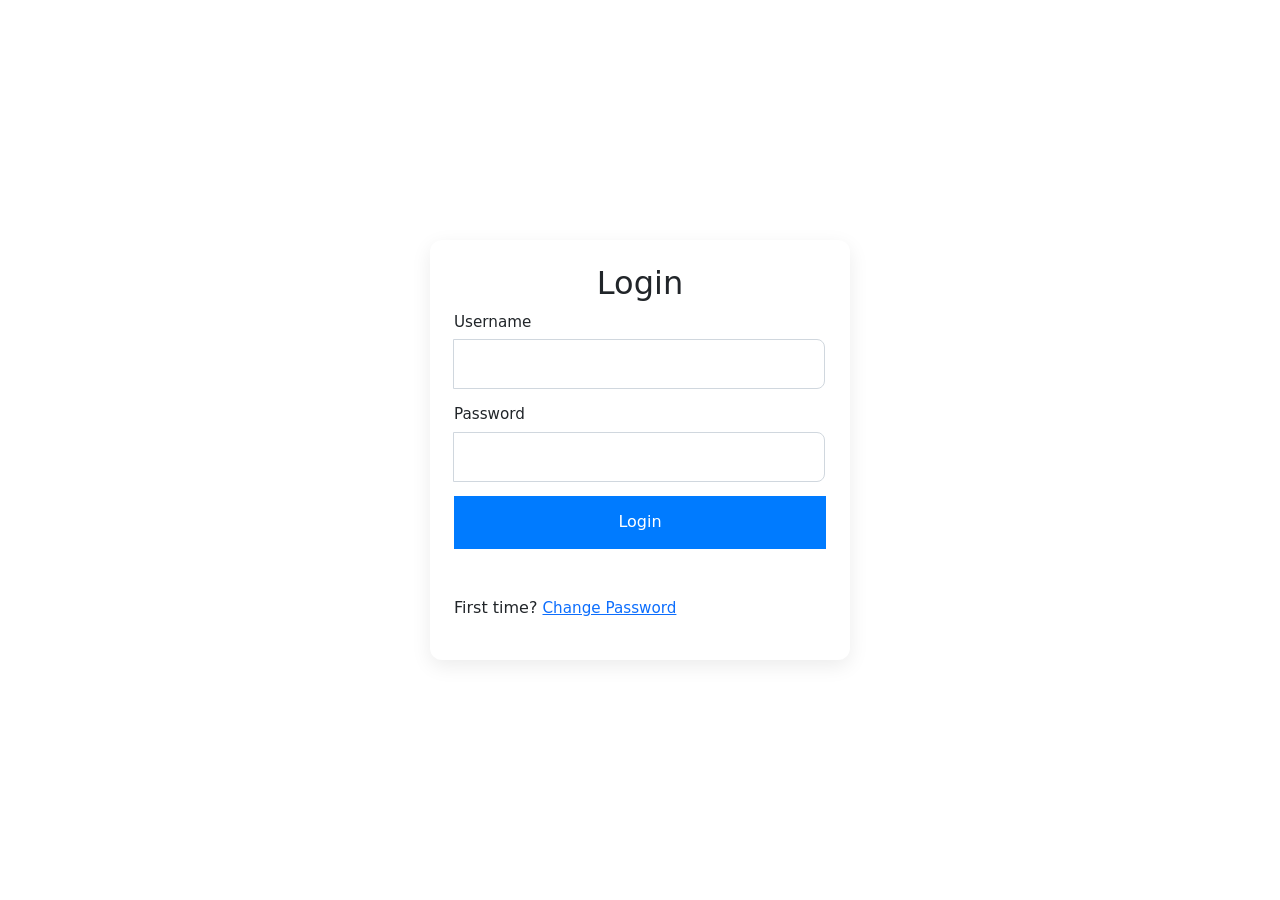
<file: index.html>
<!DOCTYPE html>
<html lang="en">
<head>
    <meta charset="UTF-8">
    <meta name="viewport" content="width=device-width, initial-scale=1">
    <title>Voting App Login</title>
    <link rel="icon" type="image/png" href="assets/img/vote7.png">
    <link rel="stylesheet" href="./css/login.css">
    <link href="https://cdn.jsdelivr.net/npm/bootstrap@5.0.2/dist/css/bootstrap.min.css" rel="stylesheet"
          integrity="sha384-EVSTQN3/azprG1Anm3QDgpJLIm9Nao0Yz1ztcQTwFspd3yD65VohhpuuCOmLASjC" crossorigin="anonymous">

          <!-- Google Tag Manager -->
<script>(function(w,d,s,l,i){w[l]=w[l]||[];w[l].push({'gtm.start':
new Date().getTime(),event:'gtm.js'});var f=d.getElementsByTagName(s)[0],
j=d.createElement(s),dl=l!='dataLayer'?'&l='+l:'';j.async=true;j.src=
'https://www.googletagmanager.com/gtm.js?id='+i+dl;f.parentNode.insertBefore(j,f);
})(window,document,'script','dataLayer','GTM-WWVC9BZ6');</script>
<!-- End Google Tag Manager -->
</head>
<!-- Google tag (gtag.js) -->
<script async src="https://www.googletagmanager.com/gtag/js?id=G-MKKWK0TKY8"></script>
<script>
  window.dataLayer = window.dataLayer || [];
  function gtag(){dataLayer.push(arguments);}
  gtag('js', new Date());

  gtag('config', 'G-MKKWK0TKY8');
</script>
<body>

    <!-- Google Tag Manager (noscript) -->
<noscript><iframe src="https://www.googletagmanager.com/ns.html?id=GTM-WWVC9BZ6"
height="0" width="0" style="display:none;visibility:hidden"></iframe></noscript>
<!-- End Google Tag Manager (noscript) -->
 
<div class="login-container">
    <h2>Login</h2>
    <form id="loginForm">
        <div class="input-group">
            <label for="username">Username</label>
            <input type="text" id="username" name="username" required>
        </div>
        <div class="input-group">
            <label for="password">Password</label>
            <input type="password" id="password" name="password" required>
        </div>
        <button type="submit">Login</button>
        <span>First time? </span><a id="forgotpassword" class="mt-5" data-bs-toggle="modal" data-bs-target="#userModal">Change Password</a>
    </form>
    <p id="message"></p>
</div>


<!-- User Password Change Modal -->
<div class="modal fade" id="userModal" tabindex="-1" aria-labelledby="exampleModalLabel" aria-hidden="true">
    <div class="modal-dialog">
        <div class="modal-content">
            <div class="modal-header">
                <h5 class="modal-title">Change Password</h5>
                <button type="button" class="btn-close" data-bs-dismiss="modal" aria-label="Close"></button>
            </div>
            <div class="modal-body">
                <form id="changePasswordForm">
                    <div class="mb-3">
                        <label for="modalUsername" class="form-label">Username</label>
                        <input type="text" id="modalUsername" class="form-control" required />
                    </div>
                    <div class="mb-3">
                        <label for="modalOldPassword" class="form-label">Old Password</label>
                        <input type="password" id="modalOldPassword" class="form-control" required />
                    </div>
                    <div class="mb-3">
                        <label for="modalNewPassword" class="form-label">New Password</label>
                        <input type="password" id="modalNewPassword" class="form-control" required />
                    </div>
                </form>
            </div>
            <div class="modal-footer">
                <button type="button" class="btn btn-secondary" data-bs-dismiss="modal">Cancel</button>
                <button type="button" id="savePasswordBtn" class="btn btn-primary">Save</button>
            </div>
        </div>
    </div>
</div>

<script src="https://cdn.jsdelivr.net/npm/bootstrap@5.0.2/dist/js/bootstrap.bundle.min.js"
        integrity="sha384-MrcW6ZMFYlzcLA8Nl+NtUVF0sA7MsXsP1UyJoMp4YLEuNSfAP+JcXn/tWtIaxVXM" crossorigin="anonymous"></script>
<script type="module" src="./js/login.js"></script>
<!--<script type="module" src="../js/config.js"></script>-->
<script src="./js/auth.js"></script>
</body>
</html>
</file>
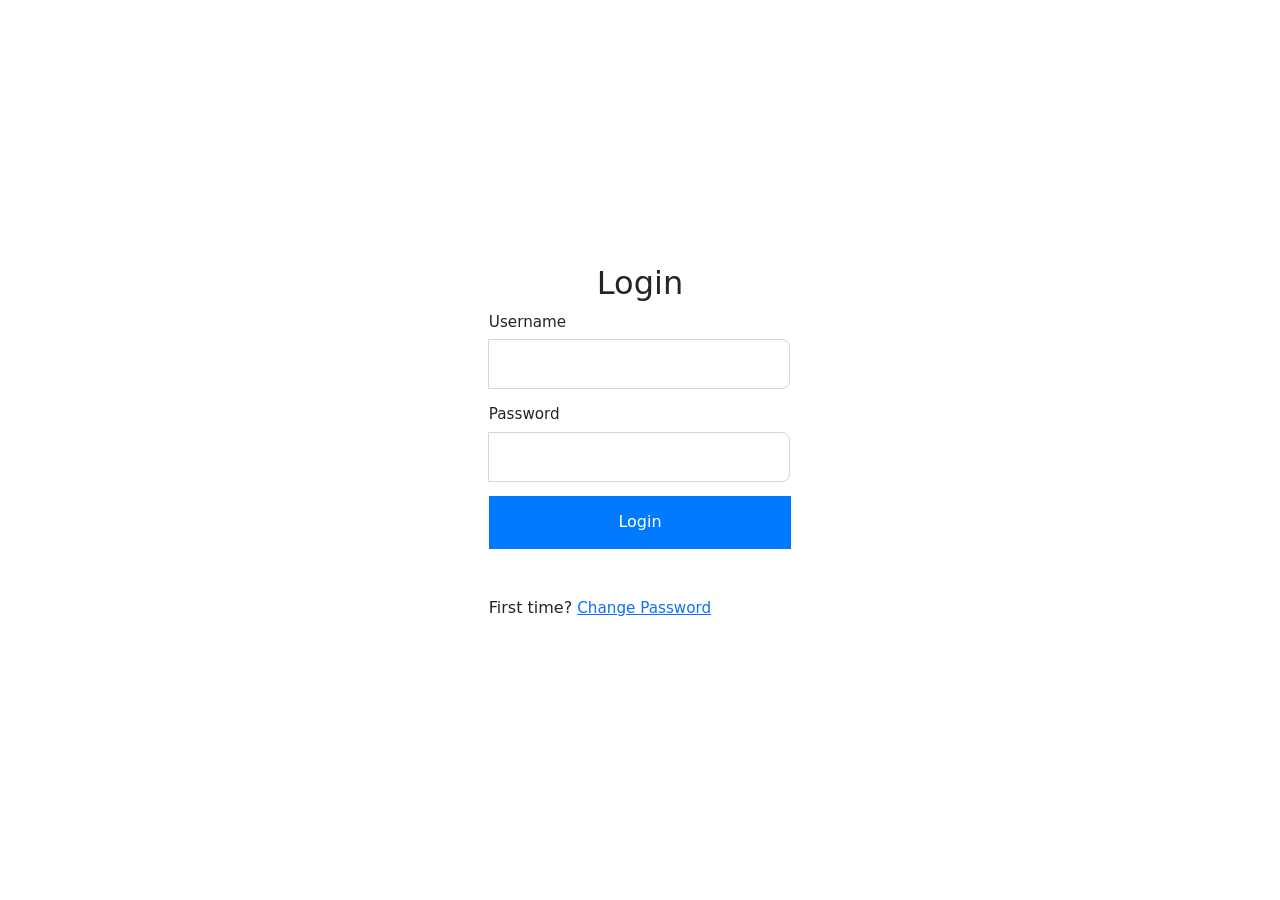
<file: html/index.html>
<!DOCTYPE html>
<html lang="en">
<head>
    <meta charset="UTF-8">
    <title>Voting App Login</title>
    <link rel="stylesheet" href="../css/login.css">
    <link href="https://cdn.jsdelivr.net/npm/bootstrap@5.0.2/dist/css/bootstrap.min.css" rel="stylesheet"
          integrity="sha384-EVSTQN3/azprG1Anm3QDgpJLIm9Nao0Yz1ztcQTwFspd3yD65VohhpuuCOmLASjC" crossorigin="anonymous">
</head>
<body>
<div class="logincontainer">
    <h2>Login</h2>
    <form id="loginForm">
        <div class="input-group">
            <label for="username">Username</label>
            <input type="text" id="username" name="username" required>
        </div>
        <div class="input-group">
            <label for="password">Password</label>
            <input type="password" id="password" name="password" required>
        </div>
        <button type="submit">Login</button>
        <span>First time? </span><a id="forgotpassword" class="mt-5" data-bs-toggle="modal" data-bs-target="#userModal">Change Password</a>
    </form>
    <p id="message"></p>
</div>


<!-- User Password Change Modal -->
<div class="modal fade" id="userModal" tabindex="-1" aria-labelledby="exampleModalLabel" aria-hidden="true">
    <div class="modal-dialog">
        <div class="modal-content">
            <div class="modal-header">
                <h5 class="modal-title">Change Password</h5>
                <button type="button" class="btn-close" data-bs-dismiss="modal" aria-label="Close"></button>
            </div>
            <div class="modal-body">
                <form id="changePasswordForm">
                    <div class="mb-3">
                        <label for="modalUsername" class="form-label">Username</label>
                        <input type="text" id="modalUsername" class="form-control" required />
                    </div>
                    <div class="mb-3">
                        <label for="modalOldPassword" class="form-label">Old Password</label>
                        <input type="password" id="modalOldPassword" class="form-control" required />
                    </div>
                    <div class="mb-3">
                        <label for="modalNewPassword" class="form-label">New Password</label>
                        <input type="password" id="modalNewPassword" class="form-control" required />
                    </div>
                </form>
            </div>
            <div class="modal-footer">
                <button type="button" class="btn btn-secondary" data-bs-dismiss="modal">Cancel</button>
                <button type="button" id="savePasswordBtn" class="btn btn-primary">Save</button>
            </div>
        </div>
    </div>
</div>

<script src="https://cdn.jsdelivr.net/npm/bootstrap@5.0.2/dist/js/bootstrap.bundle.min.js"
        integrity="sha384-MrcW6ZMFYlzcLA8Nl+NtUVF0sA7MsXsP1UyJoMp4YLEuNSfAP+JcXn/tWtIaxVXM" crossorigin="anonymous"></script>
<script type="module" src="../js/login.js"></script>
<!--<script type="module" src="../js/config.js"></script>-->
<script src="../js/auth.js"></script>
</body>
</html>
</file>
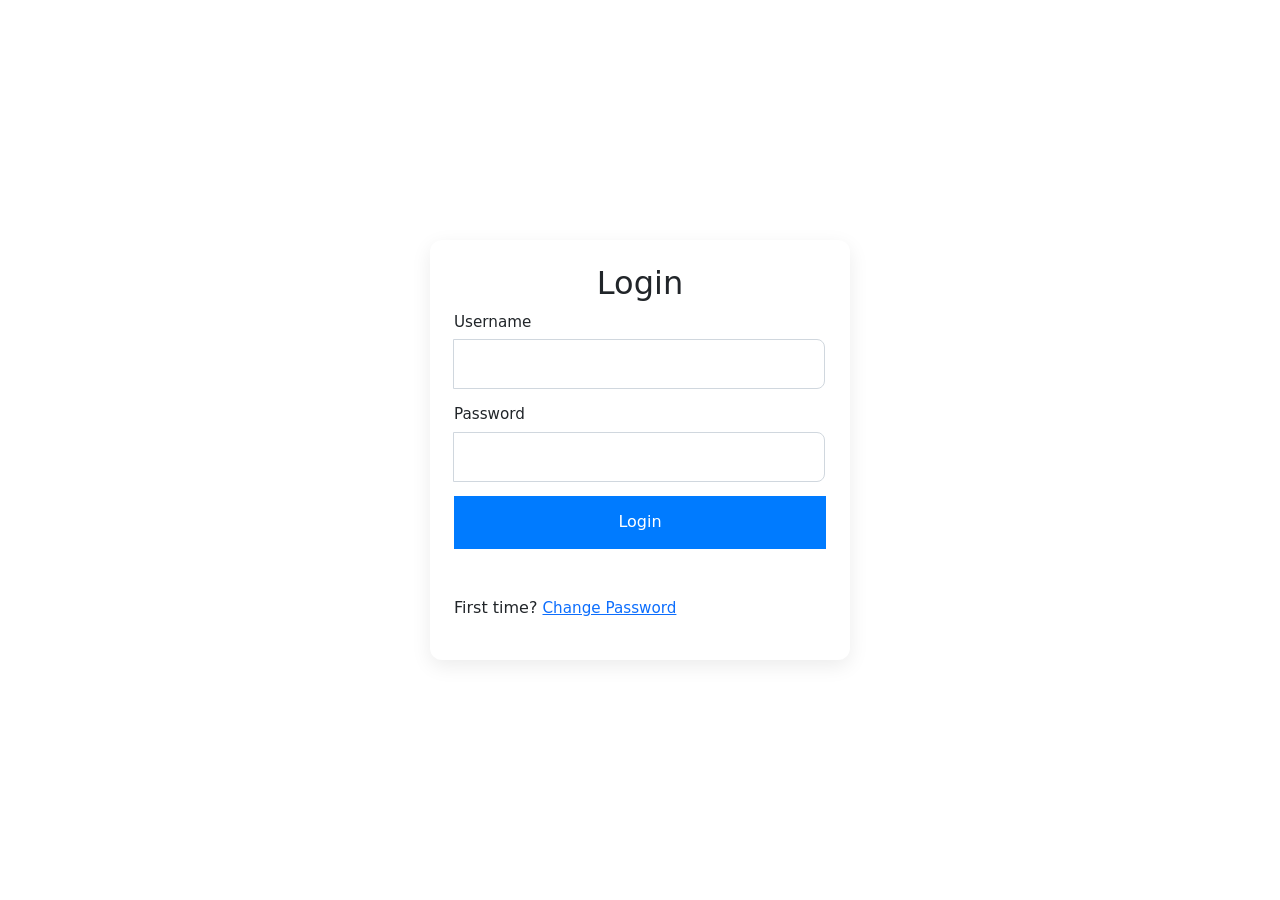
<file: html/vote.html>
<!DOCTYPE html>
<html lang="en">
<head>
    <meta charset="UTF-8">
    <meta name="viewport" content="width=device-width, initial-scale=1">
    <title>Voting</title>
    <link rel="stylesheet" href="../css/vote.css">
    <link rel="icon" type="image/png" href="../assets/img/vote7.png">
<!--    <link rel="stylesheet" href="../css/logout.css">-->

<!-- Google Tag Manager -->
<script>(function(w,d,s,l,i){w[l]=w[l]||[];w[l].push({'gtm.start':
new Date().getTime(),event:'gtm.js'});var f=d.getElementsByTagName(s)[0],
j=d.createElement(s),dl=l!='dataLayer'?'&l='+l:'';j.async=true;j.src=
'https://www.googletagmanager.com/gtm.js?id='+i+dl;f.parentNode.insertBefore(j,f);
})(window,document,'script','dataLayer','GTM-WWVC9BZ6');</script>
<!-- End Google Tag Manager -->
</head>
<body>

    <!-- Google Tag Manager (noscript) -->
<noscript><iframe src="https://www.googletagmanager.com/ns.html?id=GTM-WWVC9BZ6"
height="0" width="0" style="display:none;visibility:hidden"></iframe></noscript>
<!-- End Google Tag Manager (noscript) -->


<!-- Header with Logout -->
<!--<div class="logout">-->
<!--    <h2>Voting Portal</h2>-->
<!--    <button id="logoutBtn">-->
<!--        Logout-->
<!--    </button>-->
<!--</div>-->

<header class="header-bar">
    <div class="header-content no-hamburger">
        <h1 class="logo">Voting System</h1>
        <div class="btns">
            <button id="logoutBtn" onclick="logout()">Logout</button>
        </div>
    </div>
</header>



<div class="vote-container">
    <h2>Cast Your Vote</h2>
    <form id="voteForm">
        <div class="input-group">
            <label for="office_code">Select Office</label>
            <select id="office_code" name="office_code" required>
                <option value="">-- Select Office --</option>
            </select>
        </div>
        <div class="input-group">
            <label for="candidate_code">Select Candidate</label>
            <select id="candidate_code" name="candidate_code" required>
                <option value="">-- Select Candidate --</option>
            </select>
        </div>
        <button type="submit">Submit Vote</button>
    </form>
    <p id="voteMessage"></p>
</div>

<!--<div class="votes-list">-->
<!--    <h2>All Votes (Admins only)</h2>-->
<!--    <button id="loadVotes">Load Votes</button>-->
<!--    <table id="votesTable">-->
<!--        <thead>-->
<!--        <tr>-->
<!--            <th>ID</th>-->
<!--            <th>User</th>-->
<!--            <th>Candidate</th>-->
<!--            <th>Office</th>-->
<!--            <th>Created At</th>-->
<!--        </tr>-->
<!--        </thead>-->
<!--        <tbody></tbody>-->
<!--    </table>-->
<!--</div>-->

<script type="module" src="../js/vote.js"></script>
<!--<script src="../js/auth.js"></script>-->
<script src="../js/logout.js"></script>

<!-- Small script to toggle the header menu on mobile -->
<script>
    (function(){
        // keep script present but safely no-op for vote page (no menuToggle)
        const toggle = document.getElementById('menuToggle');
        const menu = document.querySelector('.btns');
        if (!toggle || !menu) return;
        toggle.addEventListener('click', function(){
            menu.classList.toggle('open');
            const expanded = this.getAttribute('aria-expanded') === 'true';
            this.setAttribute('aria-expanded', (!expanded).toString());
        });
    })();
</script>
</body>
</html>




<!--<!DOCTYPE html>-->
<!--<html lang="en">-->
<!--<head>-->
<!--    <meta charset="UTF-8">-->
<!--    <title>Voting</title>-->
<!--    <link rel="stylesheet" href="../css/vote.css">-->
<!--</head>-->
<!--<body>-->
<!--<div class="vote-container">-->
<!--    <h2>Cast Your Vote</h2>-->
<!--    <form id="voteForm">-->
<!--        <div class="input-group">-->
<!--            <label for="office_code">Select Office</label>-->
<!--            <select id="office_code" name="office_code" required>-->
<!--                <option value="">&#45;&#45; Select Office &#45;&#45;</option>-->
<!--            </select>-->
<!--        </div>-->
<!--        <div class="input-group">-->
<!--            <label for="candidate_code">Select Candidate</label>-->
<!--            <select id="candidate_code" name="candidate_code" required>-->
<!--                <option value="">&#45;&#45; Select Candidate &#45;&#45;</option>-->
<!--            </select>-->
<!--        </div>-->
<!--        <button type="submit">Submit Vote</button>-->
<!--    </form>-->
<!--    <p id="voteMessage"></p>-->
<!--</div>-->


<!--<div class="votes-list">-->
<!--    <h2>All Votes (Admins only)</h2>-->
<!--    <button id="loadVotes">Load Votes</button>-->
<!--    <table id="votesTable">-->
<!--        <thead>-->
<!--        <tr>-->
<!--            <th>ID</th>-->
<!--            <th>User</th>-->
<!--            <th>Candidate</th>-->
<!--            <th>Office</th>-->
<!--            <th>Created At</th>-->
<!--        </tr>-->
<!--        </thead>-->
<!--        <tbody></tbody>-->
<!--    </table>-->
<!--</div>-->

<!--<script src="../js/vote.js"></script>-->
<!--</body>-->
<!--</html>-->
</file>
<file: css/login.css>
/* Responsive login styles */
:root {
    --bg: #f4f4f9;
    --card-bg: #ffffff;
    --accent: #007bff;
    --accent-dark: #0056b3;
    --max-card-width: 420px;
}

*,
*::before,
*::after { box-sizing: border-box; }

html, body {
    height: 100%;
    margin: 0;
}

body {
    font-family: Arial, Helvetica, sans-serif;
    background: var(--bg);
    display: flex;
    justify-content: center;
    align-items: center;
    padding: 1rem; /* safe area on small screens */
}

.login-container {
    background: var(--card-bg);
    padding: 1.5rem;
    border-radius: 12px;
    box-shadow: 0 6px 20px rgba(0,0,0,0.08);
    width: 100%;
    max-width: var(--max-card-width);
    min-width: 260px;
}

h2 {
    text-align: center;
    margin-bottom: 1rem;
    font-size: 1.25rem;
}

.input-group {
    margin-bottom: 0.9rem;
}

label {
    display: block;
    margin-bottom: 0.35rem;
    font-size: 0.95rem;
}

input {
    width: 100%;
    padding: 0.75rem;
    border: 1px solid #d0d7de;
    border-radius: 8px;
    font-size: 1rem;
}

button {
    width: 100%;
    padding: 0.9rem;
    border: none;
    background: var(--accent);
    color: white;
    font-size: 1.05rem;
    border-radius: 8px;
    cursor: pointer;
    touch-action: manipulation;
}

button:hover {
    background: var(--accent-dark);
}

#message {
    margin-top: 0.9rem;
    text-align: center;
    font-size: 0.95rem;
}

#forgotpassword {
    cursor: pointer;
    font-weight: 500;
    font-size: 0.95rem;
    display: inline-block;
    margin-top: 0.6rem;
}

/* Modal form inputs (slightly larger on small screens) */
.modal-body input {
    padding: 0.7rem;
    font-size: 1rem;
}

/* Small screens tweaks */
@media (max-width: 420px) {
    .login-container { padding: 1rem; }
    h2 { font-size: 1.1rem; }
    input { padding: 0.75rem; font-size: 1rem; }
    button { padding: 0.9rem; font-size: 1.05rem; }
}

@media (max-width: 360px) {
    .login-container { padding: 0.85rem; }
    h2 { font-size: 1rem; }
    label { font-size: 0.9rem; }
    input { padding: 0.7rem; }
    button { padding: 0.85rem; font-size: 1rem; }
}
</file>
<file: css/vote.css>
body {
    font-family: Arial, sans-serif;
    background-color: #f8f9fa;
    margin: 0;
    padding: 20px;
    color: #333;
}

/* Responsive variables and improvements */
:root {
    --max-width: 980px;
    --card-bg: #fff;
    --primary: #1976d2;
    --primary-dark: #125ea6;
    --accent: #e74c3c;
    --container-padding: 25px;
}

/* Ensure content doesn't hide under fixed header */
body {
    padding-top: 76px; /* header (60px) + small gap */
}

h2 {
    text-align: center;
    color: #222;
    margin-bottom: 20px;
}

/*!* ===== Header Bar ===== *!*/
/*.logout {*/
/*    !*display: flex;*!*/
/*    !*justify-content: space-between;*!*/
/*    !*align-items: center;*!*/
/*    !*padding: 12px 20px;*!*/
/*    background-color: #004080; !* deep blue *!*/
/*    color: #ffffff;*/
/*    box-shadow: 0 2px 5px rgba(0, 0, 0, 0.2);*/
/*}*/

/*.logout h2 {*/
/*    margin: 0;*/
/*    font-size: 20px;*/
/*    font-weight: 600;*/
/*}*/

/* ===== Logout Button ===== */
#logoutBtn {
    /*padding: 8px 14px;*/
    background-color: #e74c3c; /* red */
    width: auto;
    border: none;
    color: #ffffff;
    font-size: 14px;
    font-weight: 500;
    border-radius: 5px;
    cursor: pointer;
    transition: background-color 0.2s ease, transform 0.1s ease;
}


/*#logoutBtn:hover {*/
/*    background-color: #c0392b; !* darker red *!*/
/*    transform: scale(1.05);*/
/*}*/

/*#logoutBtn:active {*/
/*    transform: scale(0.95);*/
/*}*/

/* Style logout button */
.adminBtn {
    position: fixed;         /* stick in place */
    top: 15px;               /* space from top */
    right: 20px;             /* space from right */
    display: flex;   /* don’t stretch full width */
    gap: 10px;
    width: auto;             /* only as wide as text */
    padding: 10px 20px;
    /*background-color: #e63946;*/
    color: #fff;
    border: none;
    border-radius: 6px;
    font-size: 14px;
    font-weight: bold;
    cursor: pointer;
    transition: background 0.3s ease;
    z-index: 1000;
}

/* Header bar container */
.header-bar {
    position: fixed;
    top: 0;
    left: 0;
    right: 0;
    height: 60px;
    background: #2c3e50;
    color: #fff;
    display: flex;
    align-items: center;
    justify-content: center;
    box-shadow: 0 2px 5px rgba(0,0,0,0.2);
    z-index: 1000;
}

/* Inner header content */
.header-content {
    width: 100%;
    max-width: 1200px;
    display: flex;
    align-items: center;
    justify-content: center; /* center logo by default */
    position: relative; /* allows absolutely positioning .btns */
    padding: 0 20px;
}

/* Centered logo */
.logo {
    font-size: 20px;
    font-weight: bold;
    margin: 0;
}

/* Button group pinned to right */
.btns {
    display: flex;
    gap: 1rem;
    align-items: center;
    position: absolute;
    right: 20px;
}

.menu-toggle {
    display: none; /* shown on small screens */
    background: transparent;
    border: none;
    color: #fff;
    font-size: 24px;
    line-height: 1;
    padding: 6px 8px;
    border-radius: 4px;
    cursor: pointer;
    width: auto !important;   /* prevent full width */
    height: auto;
}

.btns {
    transition: all 180ms ease-in-out;
}

/* Links in header */
.btns a {
    color: #fff;
    text-decoration: none;
    font-size: 16px;
}

.btns a:hover {
    color: #888383;
}

/* Logout button */
#logoutBtn {
    background: #e74c3c;
    border: none;
    padding: 8px 16px;
    border-radius: 4px;
    color: #fff;
    cursor: pointer;
    transition: background 0.2s ease;
}


#logoutBtn:hover {
    background-color: #c92c3a;
}


#logoutBtn:focus {
    outline: 2px solid #fff;
    outline-offset: 2px;
}

.vote-container {
    max-width: 600px;
    margin: 40px auto;
    padding: var(--container-padding);
    background: #fff;
    border-radius: 8px;
    box-shadow: 0 4px 8px rgba(0,0,0,0.1);
}

.votes-list {
    max-width: 1000px;
    margin: 20px auto;
    padding: 25px;
    background: #fff;
    border-radius: 8px;
    box-shadow: 0 4px 8px rgba(0,0,0,0.1);
}

select {
    background-color: #fff;   /* White dropdown background */
    color: #333;              /* Dark text for visibility */
    font-size: 15px;
    border: 1px solid #ccc;
    border-radius: 5px;
    padding: 10px;
    width: 100%;
    cursor: pointer;
}

select option {
    background-color: #fff;   /* Background for dropdown items */
    color: #333;              /* Visible text */
    padding: 8px;
}

select:focus {
    outline: none;
    border-color: #007bff;
    box-shadow: 0 0 3px rgba(0,123,255,0.5);
}

.input-group {
    margin-bottom: 15px;
}

label {
    font-weight: bold;
    display: block;
    margin-bottom: 6px;
}

select, button {
    width: 100%;
    padding: 12px;
    font-size: 16px;
    border-radius: 5px;
    border: 1px solid #ccc;
}

button {
    background: var(--primary);
    color: #fff;
    font-weight: bold;
    border: none;
    cursor: pointer;
    transition: background 0.2s ease-in-out;
}

button:hover {
    background: var(--primary-dark);
    color: var(--card-bg);
}

#voteMessage {
    margin-top: 10px;
    font-weight: bold;
    text-align: center;
}

table {
    width: 100%;
    border-collapse: collapse;
    margin-top: 15px;
}

.table-head {
    background-color: var(--primary);
    color: var(--card-bg);
}

table th, table td {
    padding: 10px;
    border: 1px solid #ddd;
    text-align: center;
    /* background-color: var(--primary); */
}

table th {
    background: #f1f1f1;
    color: var(--card-bg);
}


h2 {
    text-align: center;
    margin-bottom: 20px;
    color: #333;
}

.input-group {
    margin-bottom: 15px;
}

label {
    display: block;
    margin-bottom: 6px;
    font-weight: bold;
    color: #444;
}

select, button {
    width: 100%;
    padding: 10px;
    border-radius: 5px;
    border: 1px solid #ccc;
    font-size: 15px;
}

select {
    background-color: #fff;
    color: #333;
}

select option {
    color: #333;
    background-color: #fff;
}

button {
    background-color: #1976d2;
    color: white;
    border: none;
    cursor: pointer;
    font-weight: bold;
    transition: background 0.2s;
}

button:hover {
    background-color: #125ea6;
}

#voteMessage {
    margin-top: 15px;
    text-align: center;
    font-weight: bold;
}


/* Dropdown Styling */
#officeDropdown {
    padding: 8px 12px;
    margin: 10px 0;
    font-size: 16px;
    border: 1px solid #ccc;
    border-radius: 6px;
    background-color: #fff;
    cursor: pointer;
    transition: border-color 0.3s ease;
}

#officeDropdown:hover {
    border-color: #007bff;
}

#officeDropdown:focus {
    outline: none;
    border-color: #0056b3;
    box-shadow: 0 0 5px rgba(0, 91, 187, 0.5);
}

/* Label spacing */
label[for="officeDropdown"] {
    font-weight: bold;
    margin-right: 10px;
}


/* Upload button styling */
.upload-btn {
    display: inline-block;
    background-color: #4CAF50; /* green */
    color: #fff;
    padding: 5px 9px;
    border-radius: 6px;
    font-size: 12px;
    font-weight: 600;
    cursor: pointer;
    transition: background 0.3s ease, transform 0.2s ease;
    /*margin-left: 10px; !* space from "Load Offices" button *!*/
    user-select: none;
}

.upload-btn:hover {
    background-color: #45a049; /* darker green */
    transform: translateY(-2px);
}

.upload-btn:active {
    background-color: #3e8e41;
    transform: translateY(0);
}

/* Icon inside upload button */
.upload-btn span {
    display: flex;
    align-items: center;
    gap: 2px;
    font-size: 14px;
}

/* Make sure hidden input never shows */
.upload-btn input[type="file"] {
    display: none;
}


.all-users {
    display: flex;
    gap: 16px;
}

/* Upload button styling */
.add-btn {
    display: inline-block;
    background-color: #4CAF50; /* green */
    color: #070202;
    padding: 7px 12px;
    border-radius: 6px;
    font-size: 30px;
    font-weight: 900;
    cursor: pointer;
    transition: background 0.3s ease, transform 0.2s ease;
    /*margin-left: 10px; !* space from "Load Offices" button *!*/
    user-select: none;
}

/* Small devices (phones) */
@media (max-width: 600px) {
    :root {
        --container-padding: 16px;
    }

    .header-bar {
        height: 56px;
    }

    .header-content {
        padding: 0 12px;
    }

    .logo {
        font-size: 18px;
    }

    .btns {
        right: 10px;
    }

    body {
        padding-top: 64px;
    }

    .vote-container {
        margin: 16px;
        padding: 16px;
        border-radius: 10px;
    }

    h2 {
        font-size: 20px;
    }

    select, button {
        font-size: 16px;
        padding: 14px;
    }

    #logoutBtn {
        padding: 8px 12px;
        font-size: 14px;
    }

    /* Show hamburger and position it on the right so it's easy to reach on mobile */
    .menu-toggle {
        display: block;
        position: absolute;
        right: 12px;
        top: 50%;
        transform: translateY(-50%);
        z-index: 1200;
    }


    /* On small screens the menu becomes a dropdown under the header */
    .btns {
        position: absolute;
        top: 56px; /* just below the header */
        left: 0;
        right: 0;
        display: none; /* hidden until toggled */
        width: 100%;
        margin: 0;
        flex-direction: column;
        gap: 6px;
        align-items: stretch;
        background: #2c3e50;
        padding: 12px;
        box-shadow: 0 6px 12px rgba(0,0,0,0.15);
        z-index: 1100;
    }

    /* When open, show the menu items */
    .btns.open {
        display: flex;
    }

    /* Make links and buttons inside the dropdown look good */
    .btns a,
    .btns button {
        display: block;
        width: 100%;
        text-align: left;
        padding: 10px 12px;
        background: transparent;
        border: none;
        color: #fff;
        font-size: 16px;
    }

    .btns a:hover,
    .btns button:hover {
        background: rgba(255,255,255,0.04);
    }

    /* Ensure header content is spaced (logo left, menu right) on small screens */
    .header-content {
        justify-content: space-between;
    }

    /* menu toggle sits above other elements so it's always clickable */
    .menu-toggle {
        z-index: 1101;
    }

    /* Keep action buttons close together (row) and compact like results page */
    .all-users {
        flex-direction: row;
        gap: 8px;
        align-items: center;
        flex-wrap: wrap;
    }

    /* Override large bootstrap spacing (mt-*) so buttons stay close */
    .all-users > * {
        margin-top: 0 !important;
        margin-bottom: 0 !important;
    }

    .all-users button,
    .all-users .upload-btn,
    .all-users .add-btn {
        font-size: 14px;
        padding: 8px 10px;
    }

    /* Hide decorative icon spans on small screens (we'll wrap icons with .btn-icon) */
    .btn-icon,
    .upload-btn span,
    .add-btn span {
        display: none !important;
    }

    /* Exception: keep the import/upload icon visible inside the user page upload button */
    .upload-btn .btn-icon {
        display: inline-flex !important;
    }

    /* If a page requests no hamburger (vote page), show the .btns inline on the right */
    .no-hamburger .menu-toggle {
        display: none !important;
    }

    .no-hamburger .btns {
        display: flex !important;
        position: static !important;
        background: transparent !important;
        padding: 0 !important;
        box-shadow: none !important;
        flex-direction: row !important;
        gap: 1rem !important;
        align-items: center !important;
        width: auto !important;
    }

    /* Tables: allow horizontal scrolling and reduce cell padding */
    .votes-list {
        overflow-x: auto;
    }

    table th, table td {
        padding: 8px;
        font-size: 14px;
    }

    /* For users table that previously used nowrap, allow wrapping on small screens */
    #usersTable th,
    #usersTable td {
        white-space: normal;
    }
}

/* Very small devices */
@media (max-width: 380px) {
    .logo {
        font-size: 16px;
    }

    .vote-container {
        margin: 12px;
        padding: 12px;
    }

    h2 {
        font-size: 18px;
    }

    select, button {
        font-size: 15px;
        padding: 12px;
    }
}

.add-btn:hover {
    background-color: #45a049; /* darker green */
    transform: translateY(-2px);
}

.add-btn:active {
    background-color: #3e8e41;
    transform: translateY(0);
}

/* Icon inside upload button */
.add-btn span {
    display: flex;
    align-items: center;
    gap: 2px;
    font-size: 14px;
}


#usersTable th,
#usersTable td {
    text-align: left;
    vertical-align: middle;
    padding: 10px; /* add breathing room */
    white-space: nowrap; /* prevent wrapping if you prefer */
}

#usersTable td:last-child {
    display: flex;
    gap: 10px;
    /*flex-wrap: wrap; !* allows buttons to wrap nicely *!*/
}


.header-bar .btns .btn,
.header-bar .btns a.btn {
    display: inline-flex;       /* Align text vertically */
    align-items: center;
    justify-content: center;
    height: 36px;               /* Same height for all buttons */
    padding: 0 12px;            /* Horizontal padding */
    font-size: 14px;             /* Same font size */
    line-height: 1;              /* Remove extra spacing */
    margin-left: 8px;            /* Space between buttons */
}

.header-bar .btns button#disableAllVotersBtn,
.header-bar .btns button#enableAllVotersBtn {
    font-weight: 600;           /* Optional: make them bold like other buttons */
}
</file>
<file: css/logout.css>
/*!* ===== Header Bar ===== *!*/
/*.logout {*/
/*    display: flex;*/
/*    justify-content: space-between;*/
/*    !*align-items: center;*!*/
/*    !*padding: 12px 20px;*!*/
/*    background-color: #004080; !* deep blue *!*/
/*    color: #ffffff;*/
/*    box-shadow: 0 2px 5px rgba(0, 0, 0, 0.2);*/
/*}*/

/*.logout h2 {*/
/*    margin: 0;*/
/*    font-size: 20px;*/
/*    font-weight: 600;*/
/*}*/

/*!* ===== Logout Button ===== *!*/
/*#logoutBtn {*/
/*    padding: 8px 14px;*/
/*    background-color: #e74c3c; !* red *!*/
/*    border: none;*/
/*    color: #ffffff;*/
/*    font-size: 14px;*/
/*    font-weight: 500;*/
/*    border-radius: 5px;*/
/*    cursor: pointer;*/
/*    transition: background-color 0.2s ease, transform 0.1s ease;*/
/*}*/

/*#logoutBtn:hover {*/
/*    background-color: #c0392b; !* darker red *!*/
/*    transform: scale(1.05);*/
/*}*/

/*#logoutBtn:active {*/
/*    transform: scale(0.95);*/
/*}*/
</file>
